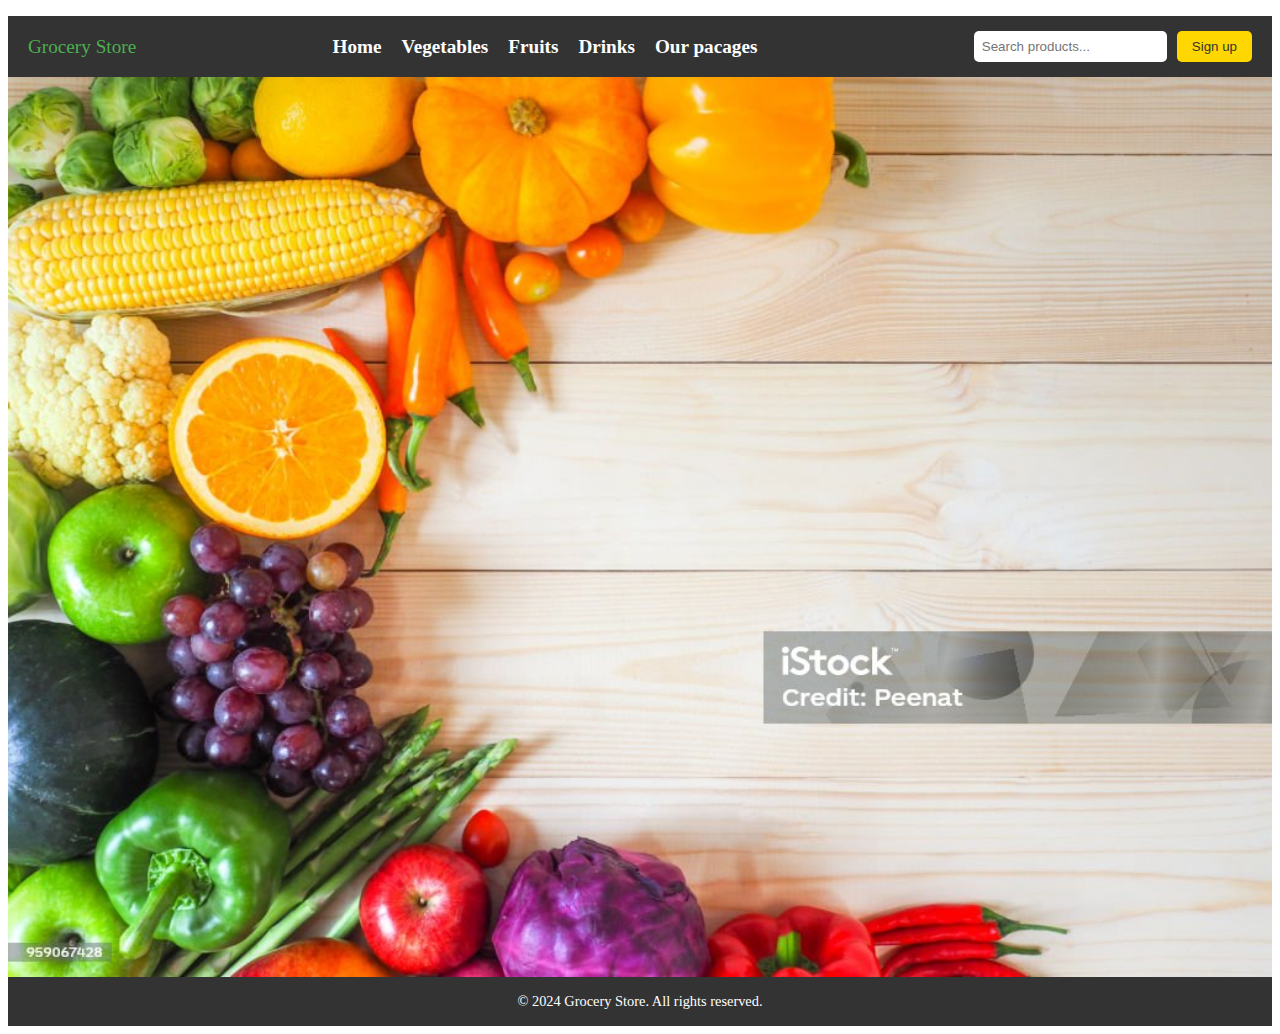
<file: index.html>
<!DOCTYPE html>
<html lang="en">

<head>
	<meta charset="UTF-8">
	<meta name="viewport" content="width=device-width, initial-scale=1.0">
	<link rel="stylesheet" href="index.css">
	<title>Grocery Store</title>
</head>

<body>
	<ul>
		<!-- <li></li> -->
	</ul>

	<header>
		<div class="navbar">
			<div class="logo">
				<span>
					<p>Grocery Store</p>
				</span>
			</div>
			<nav>
				<ul>
					<li>
						<a href="index.html">
							Home
						</a>
					</li>
					<li>
						<a href="vegetable.html">
							Vegetables
						</a>
					</li>
					<li>
						<a href="fruits.html">
							Fruits
						</a>
					</li>
					<li>
						<a href="drinks.html">
							Drinks
						</a>
					</li>
					<li>
						<a href="our packages.html">
                             Our pacages
						</a>
					</li>
				</ul>
			</nav>
			<div class="search">
				<input type="text" placeholder="Search products...">
				<a href="sign up.html"><button>Sign up</button></a>
			</div>
		</div>
	</header>
	<img src="background.jpeg" height="500px" width="100%px" <div class="container">

	<!-- < <section>
		<h2 id="vegetables">
			Vegetables
		</h2>

		<div class="category">
			<div class="product">
				<div class="image-placeholder 
								image-placeholder1">
					<img src="cauliflowers.jpeg" height="200px" width="300px" alt="grocery">
				</div>
				<h3>Cauli flower</h3>
				<p class="price">$1.99/1kg</p>
				<div class="qyt">
					<label for="quantity_vegetable1">
						Quantity:
					</label>
					<input type="number" id="quantity_vegetable1" value="1">
				</div>
				<div class="productbtns">
					<button>
						Add to Cart
					</button>
					<button>
						Buy Now
					</button>
				</div>
			</div>

			<div class="product">
				<div class="image-placeholder 
								image-placeholder2">
					<img src="brinjal.jpeg" alt="grocery">
				</div>
				<h3>Brinjal</h3>
				<p class="price">$5.49/1kg</p>
				<div class="qyt">
					<label for="quantity_vegetable2">
						Quantity:
					</label>
					<input type="number" id="quantity_vegetable2" value="1">
				</div>
				<div class="productbtns">
					<button>Add to Cart</button>
					<button>Buy Now</button>
				</div>
			</div>

			<div class="product">
				<div class="image-placeholder 
								image-placeholder3">
					<img src="ladiesfinger.jpeg" alt="grocery">
				</div>
				<h3>Ladies finger</h3>
				<p class="price">$3.95/1kg</p>
				<div class="qyt">
					<label for="quantity_vegetable3">
						Quantity:
					</label>
					<input type="number" id="quantity_vegetable3" value="1">
				</div>
				<div class="productbtns">
					<button>Add to Cart</button>
					<button>Buy Now</button>
				</div>
			</div>

			<div class="product">
				<div class="image-placeholder 
								image-placeholder4">
					<img src="tomatoes.jpeg" height="200px" width="300px" alt="grocery">
				</div>
				<h3>Tomato</h3>
				<p class="price">$4.79/1kg</p>
				<div class="qyt">
					<label for="quantity_vegetable4">
						Quantity:
					</label>
					<input type="number" id="quantity_vegetable4" value="1">
				</div>
				<div class="productbtns">
					<button>Add to Cart</button>
					<button>Buy Now</button>
				</div>
			</div>
			<div class="product">
				<div class="image-placeholder 
								image-placeholder4">
					<img src="bitterguards.jpeg" height="200px" width="300px" alt="grocery">
				</div>
				<h3>Bitter guard</h3>
				<p class="price">$2.79/1kg</p>
				<div class="qyt">
					<label for="quantity_vegetable4">
						Quantity:
					</label>
					<input type="number" id="quantity_vegetable4" value="1">
				</div>
				<div class="productbtns">
					<button>Add to Cart</button>
					<button>Buy Now</button>
				</div>
			</div>
			<div class="product">
				<div class="image-placeholder 
								image-placeholder4">
					<img src="capcium.jpeg" height="200px" width="300px" alt="grocery">
				</div>
				<h3>Green pepper</h3>
				<p class="price">$1.79/1kg</p>
				<div class="qyt">
					<label for="quantity_vegetable4">
						Quantity:
					</label>
					<input type="number" id="quantity_vegetable4" value="1">
				</div>
				<div class="productbtns">
					<button>Add to Cart</button>
					<button>Buy Now</button>
				</div>
			</div>
			<div class="product">
				<div class="image-placeholder 
								image-placeholder4">
					<img src="radish.jpeg" height="200px" width="300px" alt="grocery">
				</div>
				<h3>Radish</h3>
				<p class="price">$1.79/1kg</p>
				<div class="qyt">
					<label for="quantity_vegetable4">
						Quantity:
					</label>
					<input type="number" id="quantity_vegetable4" value="1">
				</div>
				<div class="productbtns">
					<button>Add to Cart</button>
					<button>Buy Now</button>
				</div>
			</div>
			<div class="product">
				<div class="image-placeholder 
								image-placeholder4">
					<img src="potato.jpeg" height="200px" width="300px" alt="grocery">
				</div>
				<h3>Potato</h3>
				<p class="price">$1.79/1kg</p>
				<div class="qyt">
					<label for="quantity_vegetable4">
						Quantity:
					</label>
					<input type="number" id="quantity_vegetable4" value="1">
				</div>
				<div class="productbtns">
					<button>Add to Cart</button>
					<button>Buy Now</button>
				</div>
			</div>
		</div>
	</section>

	<section>
		<h2 id="fruits">Fruits</h2>
		<div class="category">
			<div class="product">
				<div class="image-placeholder 
					            image-placeholder5">
					<img src="strawberries.jpeg" height="200px" width="300px" alt="grocery">
				</div>
				<h3>Straw berry</h3>
				<p class="price">$2.49/1kg</p>
				<div class="qyt">
					<label for="quantity_fruit1">
						Quantity:
					</label>
					<input type="number" id="quantity_fruit1" value="1">
				</div>
				<div class="productbtns">
					<button>Add to Cart</button>
					<button>Buy Now</button>
				</div>
			</div>

			<div class="product">
				<div class="image-placeholder 
								image-placeholder6">
					<img src="papaya.jpeg" height="200px" width="300px" alt="grocery">
				</div>
				<h3>Banana</h3>
				<p class="price">$0.99/1kg</p>
				<div class="qyt">
					<label for="quantity_fruit2">
						Quantity:
					</label>
					<input type="number" id="quantity_fruit2" value="1">
				</div>
				<div class="productbtns">
					<button>Add to Cart</button>
					<button>Buy Now</button>
				</div>
			</div>

			<div class="product">
				<div class="image-placeholder 
								image-placeholder7">
					<img src="grapes.jpeg" alt="grocery">
				</div>
				<h3>Orange</h3>
				<p class="price">$0.79/1kg</p>
				<div class="qyt">
					<label for="quantity_fruit4">
						Quantity:
					</label>
					<input type="number" id="quantity_fruit4" value="1">
				</div>
				<div class="productbtns">
					<button>Add to Cart</button>
					<button>Buy Now</button>
				</div>
			</div>
			<div class="product">
				<div class="image-placeholder 
								image-placeholder7">
					<img src="mango.jpeg" alt="grocery">
				</div>
				<h3>Mango</h3>
				<p class="price">$0.79/1kg</p>
				<div class="qyt">
					<label for="quantity_fruit4">
						Quantity:
					</label>
					<input type="number" id="quantity_fruit4" value="1">
				</div>
				<div class="productbtns">
					<button>Add to Cart</button>
					<button>Buy Now</button>
				</div>
			</div>
			<div class="product">
				<div class="image-placeholder 
								image-placeholder7">
					<img src="pine apple.jpeg" alt="grocery">
				</div>
				<h3>Pine apple</h3>
				<p class="price">$1.79/1kg</p>
				<div class="qyt">
					<label for="quantity_fruit4">
						Quantity:
					</label>
					<input type="number" id="quantity_fruit4" value="1">
				</div>
				<div class="productbtns">
					<button>Add to Cart</button>
					<button>Buy Now</button>
				</div>
			</div>
			<div class="product">
				<div class="image-placeholder 
								image-placeholder7">
					<img src="prome granate.jpeg" alt="grocery">
				</div>
				<h3>Promegranate</h3>
				<p class="price">$4.79/1kg</p>
				<div class="qyt">
					<label for="quantity_fruit4">
						Quantity:
					</label>
					<input type="number" id="quantity_fruit4" value="1">
				</div>
				<div class="productbtns">
					<button>Add to Cart</button>
					<button>Buy Now</button>
				</div>
			</div>
			<div class="product">
				<div class="image-placeholder 
								image-placeholder7">
					<img src="orange.jpeg" alt="grocery">
				</div>
				<h3>Orange</h3>
				<p class="price">$6.79/1kg</p>
				<div class="qyt">
					<label for="quantity_fruit4">
						Quantity:
					</label>
					<input type="number" id="quantity_fruit4" value="1">
				</div>
				<div class="productbtns">
					<button>Add to Cart</button>
					<button>Buy Now</button>
				</div>
			</div>
			<div class="product">
				<div class="image-placeholder 
								image-placeholder7">
					<img src="watermelon.jpeg" alt="grocery">
				</div>
				<h3>Water melon</h3>
				<p class="price">$2.79/1kg</p>
				<div class="qyt">
					<label for="quantity_fruit4">
						Quantity:
					</label>
					<input type="number" id="quantity_fruit4" value="1">
				</div>
				<div class="productbtns">
					<button>Add to Cart</button>
					<button>Buy Now</button>
				</div>
			</div>
		</div>
	</section>

	<section>
		<h2 id="drinks">Drinks</h2>
		<div class="category">
			<div class="product">
				<div class="image-placeholder
					            image-placeholder5">
					<img src="lemon juice.jpeg" height="200px" width="250px" alt="grocery">
				</div>
				<h3>Lemon juice</h3>
				<p class="price">$0.79/1kg</p>
				<div class="qyt">
					<label for="quantity_fruit4">
						Quantity:
					</label>
					<input type="number" id="quantity_fruit4" value="1">
				</div>
				<div class="productbtns">
					<button>Add to Cart</button>
					<button>Buy Now</button>
				</div>
			</div>
			<div class="product">
				<div class="image-placeholder
					            image-placeholder5">
					<img src="cocacota.jpeg" height="200px" width="250px" alt="grocery">
				</div>
				<h3>Cocacota</h3>
				<p class="price">$0.79/1kg</p>
				<div class="qyt">
					<label for="quantity_fruit4">
						Quantity:
					</label>
					<input type="number" id="quantity_fruit4" value="1">
				</div>
				<div class="productbtns">
					<button>Add to Cart</button>
					<button>Buy Now</button>
				</div>
			</div>
			<div class="product">
				<div class="image-placeholder
					            image-placeholder5">
					<img src="mojito.jpeg" height="200px" width="250px" alt="grocery">
				</div>
				<h3>Kiwi Mojito</h3>
				<p class="price">$0.79/1kg</p>
				<div class="qyt">
					<label for="quantity_fruit4">
						Quantity:
					</label>
					<input type="number" id="quantity_fruit4" value="1">
				</div>
				<div class="productbtns">
					<button>Add to Cart</button>
					<button>Buy Now</button>
				</div>
			</div>
			<div class="product">
				<div class="image-placeholder
					            image-placeholder5">
					<img src="milk.jpeg" height="200px" width="250px" alt="grocery">
				</div>
				<h3>Milk</h3>
				<p class="price">$0.79/1kg</p>
				<div class="qyt">
					<label for="quantity_fruit4">
						Quantity:
					</label>
					<input type="number" id="quantity_fruit4" value="1">
				</div>
				<div class="productbtns">
					<button>Add to Cart</button>
					<button>Buy Now</button>
				</div>
			</div>
			<div class="product">
				<div class="image-placeholder
					            image-placeholder5">
					<img src="white wine.jpeg" height="200px" width="250px" alt="grocery">
				</div>
				<h3>White wine</h3>
				<p class="price">$0.79/1kg</p>
				<div class="qyt">
					<label for="quantity_fruit4">
						Quantity:
					</label>
					<input type="number" id="quantity_fruit4" value="1">
				</div>
				<div class="productbtns">
					<button>Add to Cart</button>
					<button>Buy Now</button>
				</div>
			</div>
			<div class="product">
				<div class="image-placeholder
					            image-placeholder5">
					<img src="orangejuice.jpeg" height="200px" width="250px" alt="grocery">
				</div>
				<h3>Orange juice</h3>
				<p class="price">$0.79/1kg</p>
				<div class="qyt">
					<label for="quantity_fruit4">
						Quantity:
					</label>
					<input type="number" id="quantity_fruit4" value="1">
				</div>
				<div class="productbtns">
					<button>Add to Cart</button>
					<button>Buy Now</button>
				</div>
			</div>
			<div class="product">
				<div class="image-placeholder
					            image-placeholder5">
					<img src="thumsup.jpeg" height="200px" width="250px" alt="grocery">
				</div>
				<h3>Thums Up</h3>
				<p class="price">$3.79/1kg</p>
				<div class="qyt">
					<label for="quantity_fruit4">
						Quantity:
					</label>
					<input type="number" id="quantity_fruit4" value="1">
				</div>
				<div class="productbtns">
					<button>Add to Cart</button>
					<button>Buy Now</button>
				</div>
			</div>
			<div class="product">
				<div class="image-placeholder
					            image-placeholder5">
					<img src="sprite.jprg.jpeg" height="200px" width="250px" alt="grocery">
				</div>
				<h3>Sprite</h3>
				<p class="price">$3.79/1kg</p>
				<div class="qyt">
					<label for="quantity_fruit4">
						Quantity:
					</label>
					<input type="number" id="quantity_fruit4" value="1">
				</div>
				<div class="productbtns">
					<button>Add to Cart</button>
					<button>Buy Now</button>
				</div>
			</div>
		</div>
		</section>
		<section>
			<h2 id="Our packages">
				Our pacages
			</h2>
	
			<div class="category">
				<div class="product">
					<div class="image-placeholder 
									image-placeholder1">
						<img src="veg pacage.jpeg" height="200px" width="300px" alt="grocery">
					</div>
					<h3>small pacages</h3>
					<p class="price">$7.99/1kg</p>
					<div class="qyt">
						<label for="quantity_vegetable1">
							Quantity:
						</label>
						<input type="number" id="quantity_vegetable1" value="1">
					</div>
					<div class="productbtns">
						<button>
							Add to Cart
						</button>
						<button>
							Buy Now
						</button>
					</div>
				</div>
	
				<div class="product">
					<div class="image-placeholder 
									image-placeholder2">
						<img src="veg large.html"  height="200px"width="250px" alt="glocery">
					</div>
					<h3>large pacages</h3>
					<p class="price">$9.89/1kg</p>
					<div class="qyt">
						<label for="quantity_vegetable2">
							Quantity:
						</label>
						<input type="number" id="quantity_vegetable2" value="1">
					</div>
					<div class="productbtns">
						<button>Add to Cart</button>
						<button>Buy Now</button>
					</div>
				</div>
	
				<div class="product">
					<div class="image-placeholder 
									image-placeholder3">
						<img src="fruit pacage.jpeg"  height="200px" width="250px"alt="glocery">
					</div>
					<h3>small pacage</h3>
					<p class="price">$6.95/1kg</p>
					<div class="qyt">
						<label for="quantity_vegetable3">
							Quantity:
						</label>
						<input type="number" id="quantity_vegetable3" value="1">
					</div>
					<div class="productbtns">
						<button>Add to Cart</button>
						<button>Buy Now</button>
					</div>
				</div>
	
				<div class="product">
					<div class="image-placeholder 
									image-placeholder4">
						<img src="fruits large.jpeg" height="200px" width="250px" alt="grocery">
					</div>
					<h3>large pacage</h3>
					<p class="price">$4.79/1kg</p>
					<div class="qyt">
						<label for="quantity_vegetable4">
							Quantity:
						</label>
						<input type="number" id="quantity_vegetable4" value="1">
					</div>
					<div class="productbtns">
						<button>Add to Cart</button>
						<button>Buy Now</button>
					</div>
				</div>
				<!-- <div class="product">
					<div class="image-placeholder 
									image-placeholder4">
						<img src="bitterguards.jpeg" height="200px" width="300px" alt="grocery">
					</div>
					<h3>Bitter guard</h3>
					<p class="price">$2.79/1kg</p>
					<div class="qyt">
						<label for="quantity_vegetable4">
							Quantity:
						</label>
						<input type="number" id="quantity_vegetable4" value="1">
					</div>
					<div class="productbtns">
						<button>Add to Cart</button>
						<button>Buy Now</button>
					</div>
				</div> -->
		
		

		</div>
		</div>
	</section>
	

		</div>
	<!-- </div>
	</div> --> 

	<footer>
		<p>© 2024 Grocery Store.
			All rights reserved.
		</p>
	</footer> 

</body>

</html>
</file>
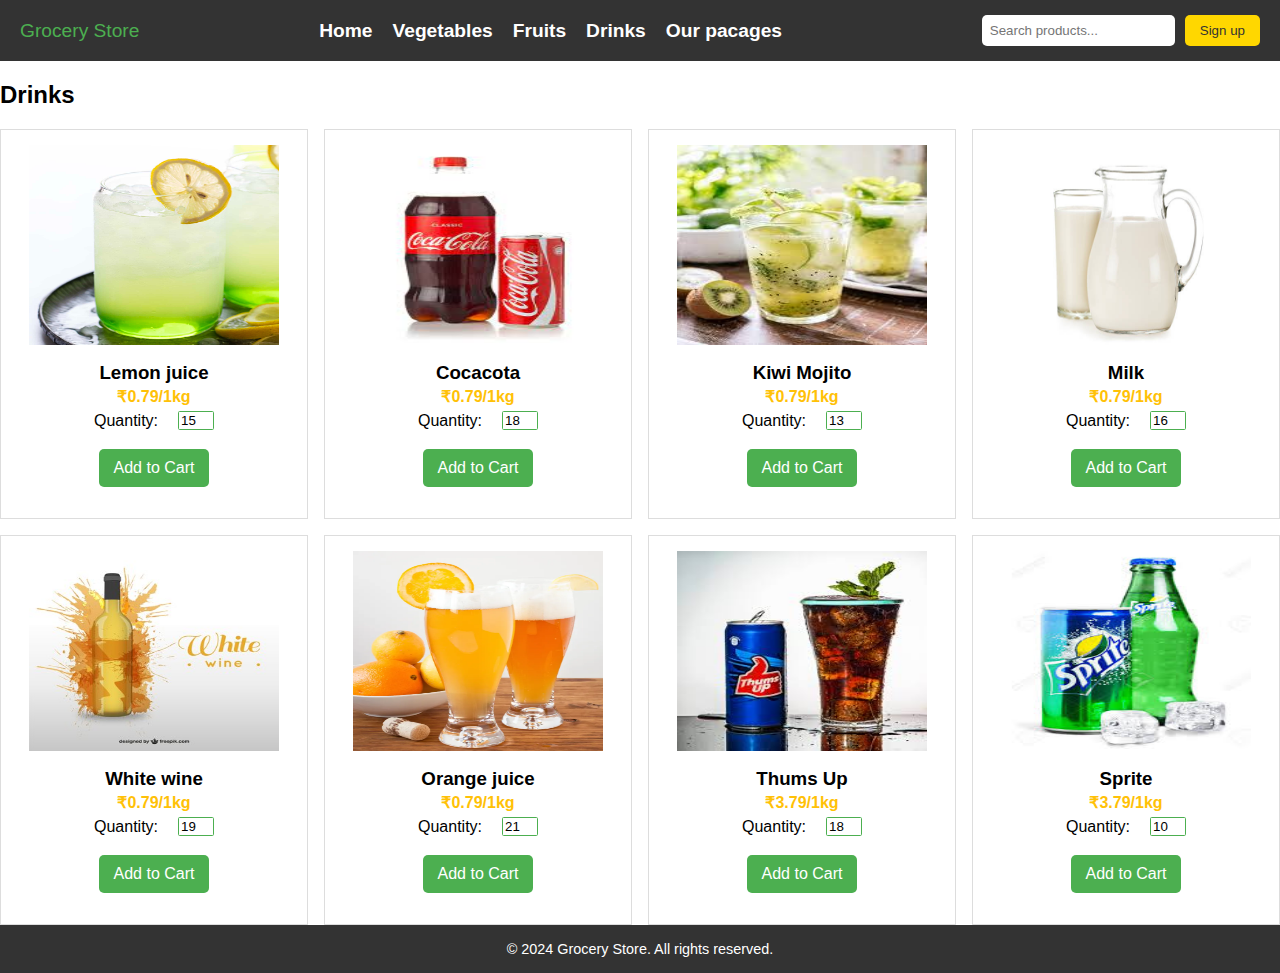
<file: drinks.html>
<!DOCTYPE html>
<html lang="en">
<head>
    <meta charset="UTF-8">
    <meta name="viewport" content="width=device-width, initial-scale=1.0">
    <title>Document</title>
    <link rel="stylesheet" href="drinks.css"
</head>
<header>
	<div class="navbar">
		<div class="logo">
			<span>
				<p>Grocery Store</p>
			</span>
		</div>
		<nav>
			<ul>
				<li>
					<a href="index.html">
						Home
					</a>
				</li>
				<li>
					<a href="vegetable.html">
						Vegetables
					</a>
				</li>
				<li>
					<a href="fruits.html">
						Fruits
					</a>
				</li>
				<li>
					<a href="drinks.html">
						Drinks
					</a>
				</li>
				<li>
					<a href="our packages.html">
						 Our pacages
					</a>
				</li>
			</ul>
		</nav>
		<div class="search">
			<input type="text" placeholder="Search products...">
			<a href="sign up.html"><button>Sign up</button></a>
		</div>
	</div>
</header>
<body>
    <section>
		<h2 id="drinks">Drinks</h2>
		<div class="category">
			<div class="product">
				<div class="image-placeholder
					            image-placeholder5">
					<img src="lemon juice.jpeg" height="200px" width="250px" alt="grocery">
				</div>

				<h3>Lemon juice</h3>
				<p class="price">₹0.79/1kg</p>
				<div class="qyt">
					<label for="quantity_fruit4">
						Quantity:
					</label>
					<input type="number" id="quantity_fruit4" value="15">
				</div>
				<div class="productbtns">
					<button>Add to Cart</button>
					<!-- <button>Buy Now</button> -->
				</div>
			</div>
			<div class="product">
				<div class="image-placeholder
					            image-placeholder5">
					<img src="cocacota.jpeg" height="200px" width="250px" alt="grocery">
				</div>
				<h3>Cocacota</h3>
				<p class="price">₹0.79/1kg</p>
				<div class="qyt">
					<label for="quantity_fruit4">
						Quantity:
					</label>
					<input type="number" id="quantity_fruit4" value="18">
				</div>
				<div class="productbtns">
					<button>Add to Cart</button>
					<!-- <button>Buy Now</button> -->
				</div>
			</div>
			<div class="product">
				<div class="image-placeholder
					            image-placeholder5">
					<img src="mojito.jpeg" height="200px" width="250px" alt="grocery">
				</div>
				<h3>Kiwi Mojito</h3>
				<p class="price">₹0.79/1kg</p>
				<div class="qyt">
					<label for="quantity_fruit4">
						Quantity:
					</label>
					<input type="number" id="quantity_fruit4" value="13">
				</div>
				<div class="productbtns">
					<button>Add to Cart</button>
					<!-- <button>Buy Now</button> -->
				</div>
			</div>
			<div class="product">
				<div class="image-placeholder
					            image-placeholder5">
					<img src="milk.jpeg" height="200px" width="250px" alt="grocery">
				</div>
				<h3>Milk</h3>
				<p class="price">₹0.79/1kg</p>
				<div class="qyt">
					<label for="quantity_fruit4">
						Quantity:
					</label>
					<input type="number" id="quantity_fruit4" value="16">
				</div>
				<div class="productbtns">
					<button>Add to Cart</button>
					<!-- <button>Buy Now</button> -->
				</div>
			</div>
			<div class="product">
				<div class="image-placeholder
					            image-placeholder5">
					<img src="white wine.jpeg" height="200px" width="250px" alt="grocery">
				</div>
				<h3>White wine</h3>
				<p class="price">₹0.79/1kg</p>
				<div class="qyt">
					<label for="quantity_fruit4">
						Quantity:
					</label>
					<input type="number" id="quantity_fruit4" value="19">
				</div>
				<div class="productbtns">
					<button>Add to Cart</button>
					<!-- <button>Buy Now</button> -->
				</div>
			</div>
			<div class="product">
				<div class="image-placeholder
					            image-placeholder5">
					<img src="orangejuice.jpeg" height="200px" width="250px" alt="grocery">
				</div>
				<h3>Orange juice</h3>
				<p class="price">₹0.79/1kg</p>
				<div class="qyt">
					<label for="quantity_fruit4">
						Quantity:
					</label>
					<input type="number" id="quantity_fruit4" value="21">
				</div>
				<div class="productbtns">
					<button>Add to Cart</button>
					<!-- <button>Buy Now</button> -->
				</div>
			</div>
			<div class="product">
				<div class="image-placeholder
					            image-placeholder5">
					<img src="thumsup.jpeg" height="200px" width="250px" alt="grocery">
				</div>
				<h3>Thums Up</h3>
				<p class="price">₹3.79/1kg</p>
				<div class="qyt">
					<label for="quantity_fruit4">
						Quantity:
					</label>
					<input type="number" id="quantity_fruit4" value="18">
				</div>
				<div class="productbtns">
					<button>Add to Cart</button>
					<!-- <button>Buy Now</button> -->
				</div>
			</div>
			<div class="product">
				<div class="image-placeholder
					            image-placeholder5">
					<img src="sprite.jprg.jpeg" height="200px" width="250px" alt="grocery">
				</div>
				<h3>Sprite</h3>
				<p class="price">₹3.79/1kg</p>
				<div class="qyt">
					<label for="quantity_fruit4">
						Quantity:
					</label>
					<input type="number" id="quantity_fruit4" value="10">
				</div>
				<div class="productbtns">
					<button>Add to Cart</button>
					<!-- <button>Buy Now</button> -->
				</div>
			</div>
		</div>

		</div>
		</div>
	</section>
	<footer>
		<p>© 2024 Grocery Store.
			All rights reserved.
		</p>
	</footer> 

    
</body>
</html>
</file>
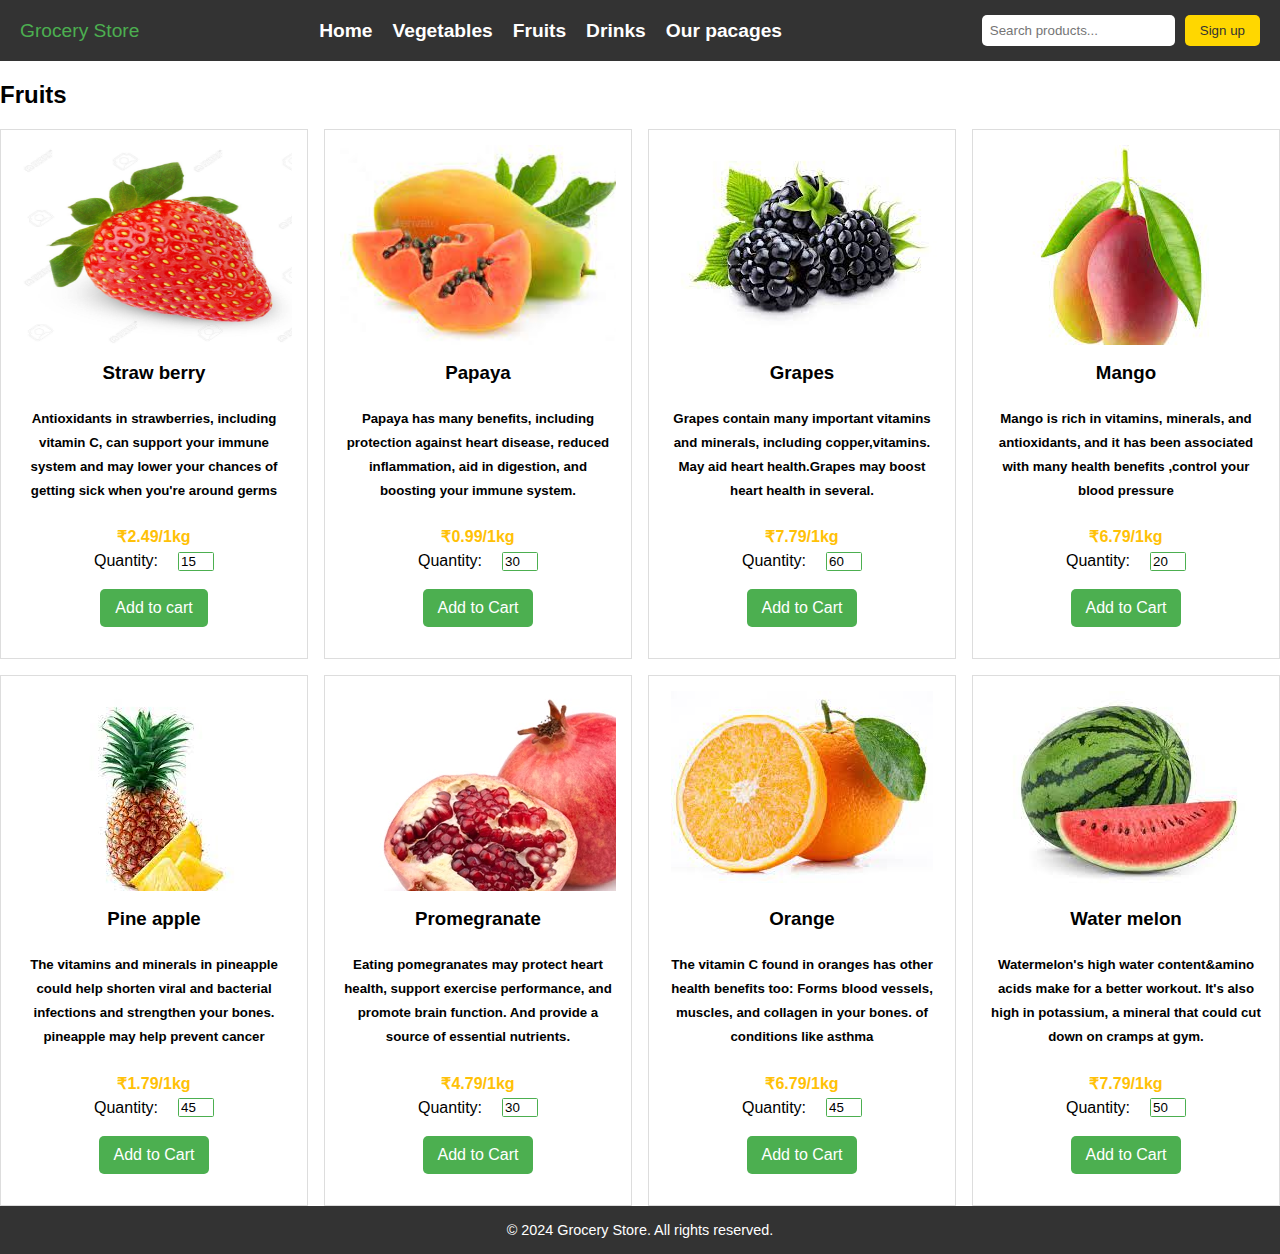
<file: fruits.html>
<!DOCTYPE html>
<html lang="en">

<head>
	<meta charset="UTF-8">
	<meta name="viewport" content="width=device-width, initial-scale=1.0">
	<title>Document</title>
	<link rel="stylesheet" href="fruits.css">

</head>
<header>
	<div class="navbar">
		<div class="logo">
			<span>
				<p>Grocery Store</p>
			</span>
		</div>
		<nav>
			<ul>
				<li>
					<a href="index.html">
						Home
					</a>
				</li>
				<li>
					<a href="vegetable.html">
						Vegetables
					</a>
				</li>
				<li>
					<a href="fruits.html">
						Fruits
					</a>
				</li>
				<li>
					<a href="drinks.html">
						Drinks
					</a>
				</li>
				<li>
					<a href="our packages.html">
						Our pacages
					</a>
				</li>
			</ul>
		</nav>
		<div class="search">
			<input type="text" placeholder="Search products...">
			<a href="sign up.html"><button>Sign up</button></a>


		</div>
	</div>
</header>

<body>
	
	<section>
		<h2 id="fruits">Fruits</h2>
		<div class="category">
			<div class="product" data-id="1">
				<div class="image-placeholder image-placeholder5">
					<img src="strawberries.jpeg" height="200px" width="300px" alt="grocery">
				</div>
				<h3>Straw berry</h3>
				<h5>Antioxidants in strawberries, including vitamin C, can support your immune system 
					and may lower your chances of getting sick when you're around germs</h5>
				<p class="price">₹2.49/1kg</p>
				<div class="qyt">
					<label for="quantity_fruit1">
						Quantity:
					</label>
					<input type="number" id="quantity_fruit1" value="15">
				</div>
				<div class="productbtns">
					<button class="add to cart" data-id="1">Add to cart</button>
				
					<!-- <button on click="alert('price=200');">Add to Cart</button> -->
					
				</div>
			</div>

			<div class="product">
				<div class="image-placeholder 
								image-placeholder6">
					<img src="papaya.jpeg" height="200px" width="300px" alt="grocery">
				</div>
				<h3>Papaya</h3>
				<H5> Papaya has many benefits, including protection against heart disease,
					 reduced inflammation, aid in digestion, and boosting your immune system. </H5>
				<p class="price">₹0.99/1kg</p>
				<div class="qyt">
					<label for="quantity_fruit2">
						Quantity:
					</label>
					<input type="number" id="quantity_fruit2" value="30">
				</div>
				<div class="productbtns">
					<button>Add to Cart</button>
					<!-- <button>Buy Now</button> -->
				</div>
			</div>

			<div class="product">
				<div class="image-placeholder 
								image-placeholder7">
					<img src="grapes.jpeg" alt="grocery">
				</div>
				<h3>Grapes</h3>
				<h5>Grapes contain many important vitamins and minerals, including copper,vitamins.
					  May aid heart health.Grapes may boost heart health in several.</h5>
				<p class="price">₹7.79/1kg</p>
				<div class="qyt">
					<label for="quantity_fruit4">
						Quantity:
					</label>
					<input type="number" id="quantity_fruit4" value="60">
				</div>
				<div class="productbtns">
					<button>Add to Cart</button>
					<!-- <button>Buy Now</button> -->
				</div>
			</div>
			<div class="product">
				<div class="image-placeholder 
								image-placeholder7">
					<img src="mango.jpeg" alt="grocery">
				</div>
				<h3>Mango</h3>
				<h5>Mango is rich in vitamins, minerals, and antioxidants,
					 and it has been associated with many health benefits ,control your blood pressure</h5>
				<p class="price">₹6.79/1kg</p>
				<div class="qyt">
					<label for="quantity_fruit4">
						Quantity:
					</label>
					<input type="number" id="quantity_fruit4" value="20">
				</div>
				<div class="productbtns">
					<button>Add to Cart</button>
					<!-- <button>Buy Now</button> -->
				</div>
			</div>
			<div class="product">
				<div class="image-placeholder 
								image-placeholder7">
					<img src="pine apple.jpeg" alt="grocery">
				</div>
				<h3>Pine apple</h3>
				<h5>The vitamins and minerals in pineapple could help shorten viral and bacterial infections and strengthen your bones. 
					 pineapple may help prevent cancer</h5>
				<p class="price">₹1.79/1kg</p>
				<div class="qyt">
					<label for="quantity_fruit4">
						Quantity:
					</label>
					<input type="number" id="quantity_fruit4" value="45">
				</div>
				<div class="productbtns">
					<button>Add to Cart</button>
					<!-- <button>Buy Now</button> -->
				</div>
			</div>
			<div class="product">
				<div class="image-placeholder 
								image-placeholder7">
					<img src="prome granate.jpeg" alt="grocery">
				</div>
				<h3>Promegranate</h3>
				<h5>Eating pomegranates may protect heart health, support exercise performance, and promote brain function. 
				   And provide a source of essential nutrients. </h5>
				<p class="price">₹4.79/1kg</p>
				<div class="qyt">
					<label for="quantity_fruit4">
						Quantity:
					</label>
					<input type="number" id="quantity_fruit4" value="30">
				</div>
				<div class="productbtns">
					<button>Add to Cart</button>
					<!-- <button>Buy Now</button> -->
				</div>
			</div>
			<div class="product">
				<div class="image-placeholder 
								image-placeholder7">
					<img src="orange.jpeg" alt="grocery">
				</div>
				<h3>Orange</h3>
				<h5>The vitamin C found in oranges has other health benefits too: Forms blood vessels, muscles, and collagen in your bones.
					 of conditions like asthma</h5>
				<p class="price">₹6.79/1kg</p>
				<div class="qyt">
					<label for="quantity_fruit4">
						Quantity:
					</label>
					<input type="number" id="quantity_fruit4" value="45">
				</div>
				<div class="productbtns">
					<button>Add to Cart</button>
					<!-- <button>Buy Now</button> -->
				</div>
			</div>
			<div class="product">
				<div class="image-placeholder 
								image-placeholder7">
					<img src="watermelon.jpeg" alt="grocery">
				</div>
				<h3>Water melon</h3>
				<h5>Watermelon's high water content&amino acids make for a better workout.
					 It's also high in potassium, a mineral that could cut down on cramps at gym.</h5>
				<p class="price">₹7.79/1kg</p>
				<div class="qyt">
					<label for="quantity_fruit4">
						Quantity:
					</label>
					<input type="number" id="quantity_fruit4" value="50">
				</div>
				<div class="productbtns">
					<button>Add to Cart</button>
					<!-- <button>Buy Now</button> -->
				</div>
			</div>
		</div>
	</section>
	<script>
	<div class="category">
		<button onclick="alert('price=300');">Add to cart</button>
	</div>
	</script>

	<footer>
		<p>© 2024 Grocery Store.
			All rights reserved.
		</p>
	</footer> 


</body>

</html>
</file>
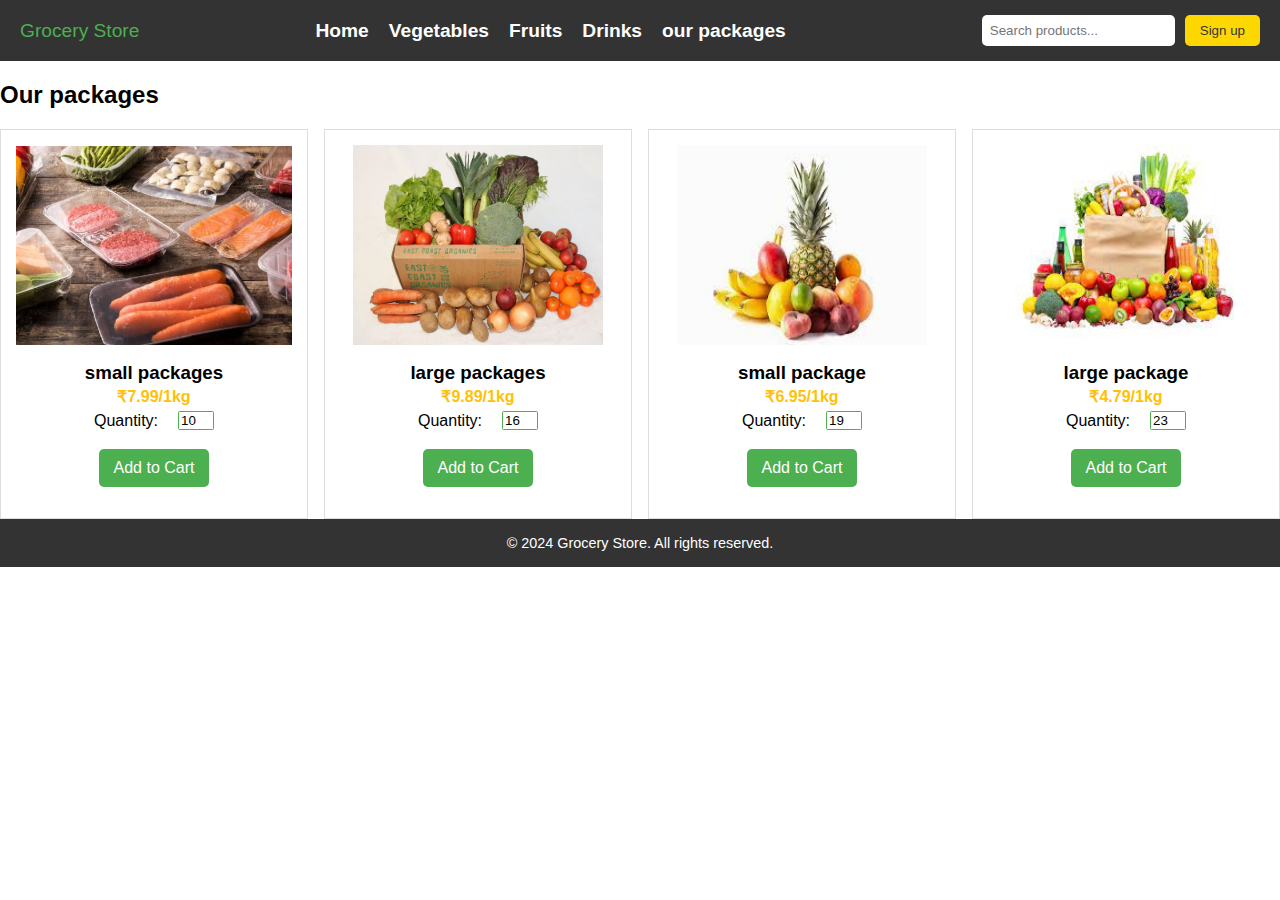
<file: our packages.html>
<!DOCTYPE html>
<html lang="en">
<head>
    <meta charset="UTF-8">
    <meta name="viewport" content="width=device-width, initial-scale=1.0">
    <title>Document</title>
    <link rel="stylesheet" href="our packages.css">
</head>
<header>
	<div class="navbar">
		<div class="logo">
			<span>
				<p>Grocery Store</p>
			</span>
		</div>
		<nav>
			<ul>
				<li>
					<a href="index.html">
						Home
					</a>
				</li>
				<li>
					<a href="vegetable.html">
						Vegetables
					</a>
				</li>
				<li>
					<a href="fruits.html">
						Fruits
					</a>
				</li>
				<li>
					<a href="drinks.html">
						Drinks
					</a>
				</li>
				<li>
					<a href="our packages.html">
						 our packages
					</a>
				</li>
			</ul>
		</nav>
		<div class="search">
			<input type="text" placeholder="Search products...">
			<a href="sign up.html"><button>Sign up</button></a>
		</div>
	</div>
</header>
<body>
    <section>
        <h2 id="Our packages">
            Our packages
        </h2>

        <div class="category">
            <div class="product">
                <div class="image-placeholder 
                                image-placeholder5">
                    <img src="veg pacage.jpeg" height="200px" width="300px" alt="grocery">
                </div>
                <h3>small packages</h3>
                <p class="price">₹7.99/1kg</p>
                <div class="qyt">
                    <label for="quantity_vegetable1">
                        Quantity:
                    </label>
                    <input type="number" id="quantity_vegetable1" value="10">
                </div>
                <div class="productbtns">
                    <button>
                        Add to Cart
                    </button>
                    <!-- <button>
                        Buy Now
                    </button> -->
                </div>
            </div>

            <div class="product">
                <div class="image-placeholder 
                                image-placeholder2">
                    <img src="veg large.html"  height="200px"width="250px" alt="glocery">
                </div>
                <h3>large packages</h3>
                <p class="price">₹9.89/1kg</p>
                <div class="qyt">
                    <label for="quantity_vegetable2">
                        Quantity:
                    </label>
                    <input type="number" id="quantity_vegetable2" value="16">
                </div>
                <div class="productbtns">
                    <button>Add to Cart</button>
                    <!-- <button>Buy Now</button> -->
                </div>
            </div>

            <div class="product">
                <div class="image-placeholder 
                                image-placeholder3">
                    <img src="fruit pacage.jpeg"  height="200px" width="250px"alt="glocery">
                </div>
                <h3>small package</h3>
                <p class="price">₹6.95/1kg</p>
                <div class="qyt">
                    <label for="quantity_vegetable3">
                        Quantity:
                    </label>
                    <input type="number" id="quantity_vegetable3" value="19">
                </div>
                <div class="productbtns">
                    <button>Add to Cart</button>
                    <!-- <button>Buy Now</button> -->
                </div>
            </div>

            <div class="product">
                <div class="image-placeholder 
                                image-placeholder4">
                    <img src="fruits large.jpeg" height="200px" width="250px" alt="grocery">
                </div>
                <h3>large package</h3>
                <p class="price">₹4.79/1kg</p>
                <div class="qyt">
                    <label for="quantity_vegetable4">
                        Quantity:
                    </label>
                    <input type="number" id="quantity_vegetable4" value="23">
                </div>
                <div class="productbtns">
                    <button>Add to Cart</button>
                    <!-- <button>Buy Now</button> -->
                </div>
            </div>
        </div>
    </section>
    <footer>
		<p>© 2024 Grocery Store.
			All rights reserved.
		</p>
	</footer> 

</body>
</html>
</file>
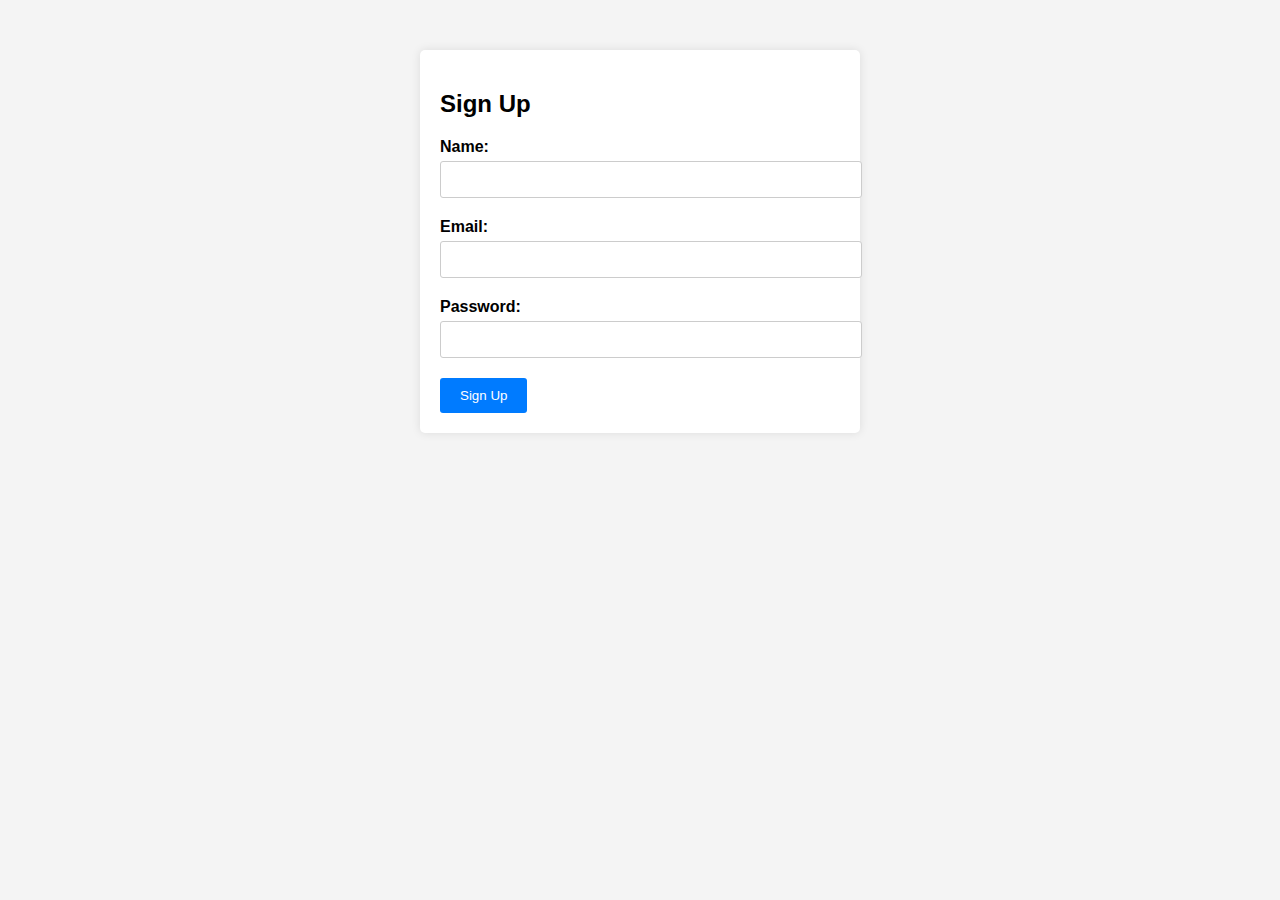
<file: sign up.html>
<!DOCTYPE html>
<html lang="en">
<head>
    <meta charset="UTF-8">
    <meta name="viewport" content="width=device-width, initial-scale=1.0">
    <title>Document</title>
    <link rel="stylesheet" href="sign up.css">
    <style>
        /* Basic styling for demonstration purposes */
        /* body {
            font-family: Arial, sans-serif;
            margin: 0;
            padding: 0;
            background-color: #f4f4f4;
        }
        .container {
            max-width: 400px;
            margin: 50px auto;
            background-color: #fff;
            padding: 20px;
            border-radius: 5px;
            box-shadow: 0 0 10px rgba(0,0,0,0.1);
        }
        .form-group {
            margin-bottom: 20px;
        }
        label {
            display: block;
            font-weight: bold;
            margin-bottom: 5px;
        }
        input[type="text"], input[type="email"], input[type="password"] {
            width: 100%;
            padding: 10px;
            border: 1px solid #ccc;
            border-radius: 3px;
        }
        input[type="submit"] {
            background-color: #007bff;
            color: #fff;
            border: none;
            padding: 10px 20px;
            border-radius: 3px;
            cursor: pointer;
        }
        input[type="submit"]:hover {
            background-color: #0056b3;
        } */
    </style>
</head>
<body>

<div class="container">
    <h2>Sign Up</h2>
    <form id="signup-form" action="#" method="post">
        <div class="form-group">
            <label for="name">Name:</label>
            <input type="text" id="name" name="name" required>
        </div>
        <div class="form-group">
            <label for="email">Email:</label>
            <input type="email" id="email" name="email" required>
        </div>
        <div class="form-group">
            <label for="password">Password:</label>
            <input type="password" id="password" name="password" required>
        </div>
        <input type="submit" value="Sign Up">
    </form>
</div>

</body>
</html>
</file>
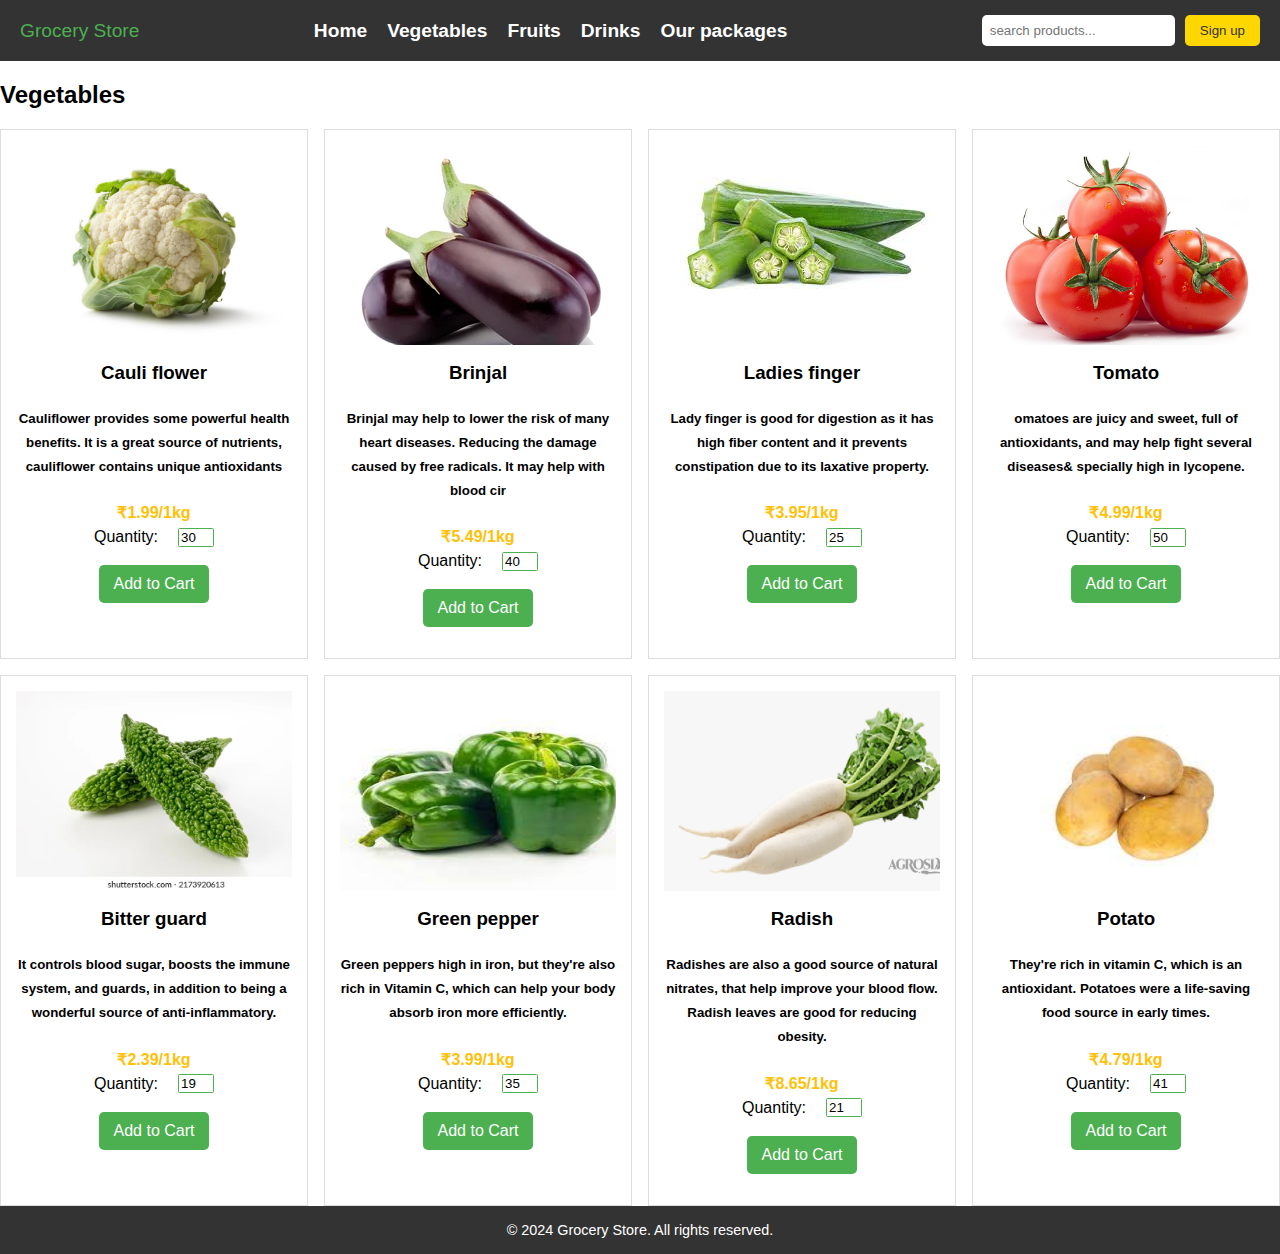
<file: vegetable.html>
<!DOCTYPE html>
<html lang="en">
<head>
    <meta charset="UTF-8">
    <meta name="viewport" content="width=device-width, initial-scale=1.0">
    <title>Document</title>
    <link rel="stylesheet" href="vegetable.css">
</head>
    <header>
        <div class="navbar">
            <div class="logo">
                <span>
                    <p>Grocery Store</p>
                </span>
            </div>
            <nav>
                <ul>
                    <li>
                        <a href="index.html">
                            Home
                        </a>
                    </li>
                    <li>
                        <a href="vegetables.html">
                            Vegetables
                        </a>
                    </li>
                    <li>
                         <a href="fruits.html">
                            Fruits
                        </a>
                    </li>
                    <li>
                        <a href="drinks.html">
                            Drinks
                        </a>
                    </li>
                    <li>
                        <a href="our packages.html"> 
                            Our packages
    
                         </a>
                    </li>
                </ul>
            </nav> 
            <div class="search">
                <input type="text" placeholder="search products...">
                <a href="sign up.html"><button>Sign up</button></a>
            </div>
        </div>

    </header>

<body>
   
            <section>
                <h2 id="vegetables">
                    Vegetables
                </h2>
        
                <div class="category">
                    <div class="product">
                        <div class="image-placeholder 
                                        image-placeholder1">
                            <img src="cauliflowers.jpeg" height="200px" width="300px" alt="grocery">
                        </div>
                        <h3>Cauli flower</h3>
                        <h5>Cauliflower provides some powerful health benefits. It is a great source of nutrients,
                              cauliflower contains unique antioxidants</h5>
                        <p class="price">₹1.99/1kg</p>
                        <div class="qyt">
                            <label for="quantity_vegetable1">
                                Quantity:
                            </label>
                            <input type="number" id="quantity_vegetable1" value="30">
                        </div>
                        <div class="productbtns">
                            <button>Add to Cart</button>
                           
                        
                                
                
                        </div>
                    </div>
                    <div class="product">
                        <div class="image-placeholder 
                                        image-placeholder2">
                            <img src="brinjal.jpeg" alt="grocery">
                        </div>
                        <h3>Brinjal</h3>
                        <h5>Brinjal may help to lower the risk of many heart diseases.
                             Reducing the damage caused by free radicals. It may help with blood cir</h5>
                        <p class="price">₹5.49/1kg</p>
                        <div class="qyt">
                            <label for="quantity_vegetable2">
                                Quantity:
                            </label>
                            <input type="number" id="quantity_vegetable2" value="40">
                        </div>
                        <div class="productbtns">
                            <button>Add to Cart</button>
                            
                        </div>
                    </div>
                    <div class="product">
                        <div class="image-placeholder 
                                        image-placeholder3">
                            <img src="ladiesfinger.jpeg" alt="grocery">
                        </div>
                        <h3>Ladies finger</h3>
                        <h5>Lady finger is good for digestion as it has high fiber content and 
                            it prevents constipation due to its laxative property. 
                            </h5>
                        <p class="price">₹3.95/1kg</p>
                        <div class="qyt">
                            <label for="quantity_vegetable3">
                                Quantity:
                            </label>
                            <input type="number" id="quantity_vegetable3" value="25">
                        </div>
                        <div class="productbtns">
                            <button>Add to Cart</button>
                            <!-- <button>Buy Now</button> -->
                        </div>
                    </div><div class="product">
                        <div class="image-placeholder 
                                        image-placeholder4">
                            <img src="tomatoes.jpeg" height="200px" width="300px" alt="grocery">
                        </div>
                        <h3>Tomato</h3>
                        <h5>omatoes are juicy and sweet, full of antioxidants, and may help fight several diseases&
                             specially high in lycopene.</h5>
                        <p class="price">₹4.99/1kg</p>
                        <div class="qyt">
                            <label for="quantity_vegetable4">
                                Quantity:
                            </label>
                            <input type="number" id="quantity_vegetable4" value="50">
                        </div>
                        <div class="productbtns">
                            <button>Add to Cart</button>
                            <!-- <button>Buy Now</button> -->
                        </div>
                    </div>
                    <div class="product">
                        <div class="image-placeholder 
                                        image-placeholder4">
                            <img src="bitterguards.jpeg" height="200px" width="300px" alt="grocery">
                        </div>
                        <h3>Bitter guard</h3>
                        <h5>It controls blood sugar, boosts the immune system, and guards, 
                            in addition to being a wonderful source of anti-inflammatory. </h5>
                        <p class="price">₹2.39/1kg</p>
                        <div class="qyt">
                            <label for="quantity_vegetable4">
                                Quantity:
                            </label>
                            <input type="number" id="quantity_vegetable4" value="19">
                        </div>
                        <div class="productbtns">
                            <button>Add to Cart</button>
                            <!-- <button>Buy Now</button> -->
                        </div>
                    </div>
                    <div class="product">
                        <div class="image-placeholder 
                                        image-placeholder4">
                            <img src="capcium.jpeg" height="200px" width="300px" alt="grocery">
                        </div>
                        <h3>Green pepper</h3>
                        <h5>Green peppers high in iron, but they're also rich in Vitamin C, 
                            which can help your body absorb iron more efficiently. </h5>
                        <p class="price">₹3.99/1kg</p>
                        <div class="qyt">
                            <label for="quantity_vegetable4">
                                Quantity:
                            </label>
                            <input type="number" id="quantity_vegetable4" value="35">
                        </div>
                        <div class="productbtns">
                            <button>Add to Cart</button>
                            <!-- <button>Buy Now</button> -->
                        </div>
                    </div>
                    <div class="product">
                        <div class="image-placeholder 
                                        image-placeholder4">
                            <img src="radish.jpeg" height="200px" width="300px" alt="grocery">
                        </div>
                        <h3>Radish</h3>
                        <h5>Radishes are also a good source of natural nitrates, that help improve your blood flow.
                             Radish leaves are good for reducing obesity. </h5>
                        <p class="price">₹8.65/1kg</p>
                        <div class="qyt">
                            <label for="quantity_vegetable4">
                                Quantity:
                            </label>
                            <input type="number" id="quantity_vegetable4" value="21">
                        </div>
                        <div class="productbtns">
                            <button>Add to Cart</button>
                            <!-- <button>Buy Now</button> -->
                        </div>
                    </div>
                    <div class="product">
                        <div class="image-placeholder 
                                        image-placeholder4">
                            <img src="potato.jpeg" height="200px" width="300px" alt="grocery">
                        </div>
                        <h3>Potato</h3>
                        <h5>They're rich in vitamin C, which is an antioxidant. 
                            Potatoes were a life-saving food source in early times.</h5>
                        <p class="price">₹4.79/1kg</p>
                        <div class="qyt">
                            <label for="quantity_vegetable4">
                                Quantity:
                            </label>
                            <input type="number" id="quantity_vegetable4" value="41">
                        </div>
                        <div class="productbtns">
                            <button>Add to Cart</button>
                            <!-- <button>Buy Now</button> -->
                        </div>
                    </div>
                </div>
            </section>
            <footer>
                <p>© 2024 Grocery Store.
                    All rights reserved.
                </p>
            </footer> 
        
        
        
        

</body>
</html>
</file>
<file: index.css>
styles.css 
 body { 
	margin: 0; 
	font-family: 'Arial', sans-serif; 
} 

header { 
	background-color: #333; 
	color: #fff; 
	padding: 15px 20px; 
} 

.navbar { 
	display: flex; 
	justify-content: space-between; 
	align-items: center; 
} 

.logo { 
	display: flex; 
	flex-direction: column; 
} 

.logo p { 
	margin: 0; 
	font-size: 1.2em; 
	color: #4caf50; 
} 

nav ul { 
	list-style: none; 
	display: flex; 
	margin: 0; 
	padding: 0; 
} 

nav li { 
	margin-right: 20px; 
} 

nav a { 
	text-decoration: none; 
	color: #fff; 
	font-weight: bold; 
	font-size: 1.2em; 
	transition: color 0.3s ease-in-out; 
} 

nav a:hover { 
	color: #ffd700; 
} 

.search { 
	display: flex; 
	align-items: center; 
} 

.search input { 
	padding: 8px; 
	margin-right: 10px; 
	border: none; 
	border-radius: 5px; 
} 

.search button { 
	background-color: #ffd700; 
	color: #333; 
	border: none; 
	padding: 8px 15px; 
	border-radius: 5px; 
	cursor: pointer; 
	transition: background-color 0.3s ease-in-out; 
} 

.search button:hover { 
	background-color: #ffc107; 
} 

@media screen and (max-width: 200px) { 
	.navbar { 
		flex-direction: column; 
		align-items: flex-start; 
	} 

	nav { 
		margin-top: 30px; 
	} 

	nav ul { 
		flex-direction: column; 
	} 

	nav li { 
		margin-right: 5; 
		margin-bottom: 20px; 
	} 

	.search { 
		margin-top: 10px; 
	} 
} 

.container { 
	display: grid; 
	gap: 1rem; 
	min-height: 100vh; 
} 

.category { 
	display: grid; 
	grid-template-columns: repeat(auto-fill, minmax(300px, 1fr)); 
	gap: 1rem; 
} 

.product { 
	position: relative; 
	max-height: auto; 
	border: 1px solid #ddd; 
	padding: 15px; 
	text-align: center; 
	display: flex; 
	flex-direction: column; 
	line-height: 1.5rem; 
	transition: box-shadow 0.3s ease-in-out; 
} 

.product:hover { 
	box-shadow: 0 4px 8px rgba(0, 0, 0, 0.1); 
	cursor: pointer; 
} 

 .img{ 
	max-width: 100%; 
	height: 200px; 
	object-fit: fill; 
	overflow: hidden; 
	transition: transform 0.3s ease-in-out; 
	margin-bottom: 1rem; 
} 

.product:hover img { 
	transform: scale(1.05); 
} 

.productbtns button { 
	margin-top: 1rem; 
	cursor: pointer; 
	background-color: #4caf50; 
	color: white; 
	border: none; 
	padding: 10px 15px; 
	text-align: center; 
	text-decoration: none; 
	display: inline-block; 
	font-size: 16px; 
	border-radius: 5px; 
	transition: background-color 0.3s ease-in-out; 
	margin-bottom: 1rem; 
	cursor: pointer; 
} 

.productbtns button:hover { 
	background-color: #ffc107; 
} 

.qyt { 
	display: flex; 
	align-items: center; 
	justify-content: center; 
} 

.qyt input { 
	width: 30px; 
	border-radius: 0.1rem; 
	border: 0.1rem solid #4caf50; 
	transition: border-color 0.3s ease-in-out; 
} 

.price { 
	color: #ffc107; 
	font-weight: 600; 
	margin: 0 0; 
} 

.qyt input, 
.qyt label { 
	margin: 0px 10px; 
} 

.product h3 { 
	margin: 0 0; 
} 

.image-placeholder { 
	width: 100%; 
	height: 200px; 
	margin-bottom: 1rem; 
	overflow: hidden; 
	position: relative; 
	cursor: pointer; 
	transition: transform 0.3s ease-in-out; 
} 

.image-placeholder:hover { 
	transform: scale(1.05); 
} 

footer { 
	background-color: #333; 
	color: #fff; 
	text-align: center; 
	padding: 10px; 
	position: relative; 
	bottom: 0; 
	width: auto; 
	padding: 1rem 0rem; 
} 

footer p { 
	margin: 0; 
	font-size: 0.9em; 
} 

@media screen and (max-width: 100px) {
	.product{
		position: relative; 
	/* max-height: auto  */
	border: 1px solid #ddd; 
	padding: 15px; 
	text-align:left; 
	display: flex; 
	flex-direction: column; 
	line-height: 1rem; 
	transition: box-shadow 0.3s ease-in-out;
	}
	
	.img{ 
		max-width: 100%; 
		height: 200px; 
		object-fit: fill; 
		overflow: hidden; 
		transition: transform 0.3s ease-in-out; 
		margin-bottom: 1rem; 
	} 
 }
</file>
<file: drinks.css>
body { 
	margin: 0; 
	font-family: 'Arial', sans-serif; 
} 

header { 
	background-color: #333; 
	color: #fff; 
	padding: 15px 20px; 
} 

.navbar { 
	display: flex; 
	justify-content: space-between; 
	align-items: center; 
} 

.logo { 
	display: flex; 
	flex-direction: column; 
} 

.logo p { 
	margin: 0; 
	font-size: 1.2em; 
	color: #4caf50; 
} 

nav ul { 
	list-style: none; 
	display: flex; 
	margin: 0; 
	padding: 0; 
} 

nav li { 
	margin-right: 20px; 
} 

nav a { 
	text-decoration: none; 
	color: #fff; 
	font-weight: bold; 
	font-size: 1.2em; 
	transition: color 0.3s ease-in-out; 
} 

nav a:hover { 
	color: #ffd700; 
} 

.search { 
	display: flex; 
	align-items: center; 
} 

.search input { 
	padding: 8px; 
	margin-right: 10px; 
	border: none; 
	border-radius: 5px; 
} 

.search button { 
	background-color: #ffd700; 
	color: #333; 
	border: none; 
	padding: 8px 15px; 
	border-radius: 5px; 
	cursor: pointer; 
	transition: background-color 0.3s ease-in-out; 
} 

.search button:hover { 
	background-color: #ffc107; 
} 

@media screen and (max-width: 200px) { 
	.navbar { 
		flex-direction: column; 
		align-items: flex-start; 
	} 

	nav { 
		margin-top: 30px; 
	} 

	nav ul { 
		flex-direction: column; 
	} 

	nav li { 
		margin-right: 5; 
		margin-bottom: 20px; 
	} 

	.search { 
		margin-top: 10px; 
	} 
} 

.container { 

	display: grid; 
	gap: 1rem; 
	min-height: 100vh; 
} 

.category { 
	display: grid; 
	grid-template-columns: repeat(auto-fill, minmax(300px, 1fr)); 
	gap: 1rem; 
} 

.product { 
	position: relative; 
	max-height: auto; 
	border: 1px solid #ddd; 
	padding: 15px; 
	text-align: center; 
	display: flex; 
	flex-direction: column; 
	line-height: 1.5rem; 
	transition: box-shadow 0.3s ease-in-out; 
} 

.product:hover { 
	box-shadow: 0 4px 8px rgba(0, 0, 0, 0.1); 
	cursor: pointer; 
} 

 .img{ 
	max-width: 100%; 
	height: 200px; 
	object-fit: fill; 
	overflow: hidden; 
	transition: transform 0.3s ease-in-out; 
	margin-bottom: 1rem; 
} 

.product:hover img { 
	transform: scale(1.05); 
} 

.productbtns button { 
	margin-top: 1rem; 
	cursor: pointer; 
	background-color: #4caf50; 
	color: white; 
	border: none; 
	padding: 10px 15px; 
	text-align: center; 
	text-decoration: none; 
	display: inline-block; 
	font-size: 16px; 
	border-radius: 5px; 
	transition: background-color 0.3s ease-in-out; 
	margin-bottom: 1rem; 
	cursor: pointer; 
} 

.productbtns button:hover { 
	background-color: #ffc107; 
} 

.qyt { 
	display: flex; 
	align-items: center; 
	justify-content: center; 
} 

.qyt input { 
	width: 30px; 
	border-radius: 0.1rem; 
	border: 0.1rem solid #4caf50; 
	transition: border-color 0.3s ease-in-out; 
} 

.price { 
	color: #ffc107; 
	font-weight: 600; 
	margin: 0 0; 
} 

.qyt input, 
.qyt label { 
	margin: 0px 10px; 
} 

.product h3 { 
	margin: 0 0; 
} 

.image-placeholder { 
	width: 100%; 
	height: 200px; 
	margin-bottom: 1rem; 
	overflow: hidden; 
	position: relative; 
	cursor: pointer; 
	transition: transform 0.3s ease-in-out; 
} 
.image-placeholder:hover { 
	transform: scale(1.05); 
} 
footer { 
	background-color: #333; 
	color: #fff; 
	text-align: center; 
	padding: 10px; 
	position: relative; 
	bottom: 0; 
	width: auto; 
	padding: 1rem 0rem; 
} 

footer p { 
	margin: 0; 
	font-size: 0.9em; 
}
</file>
<file: fruits.css>
body{ 
	margin: 0; 
	font-family: 'Arial', sans-serif; 
} 

header { 
	background-color: #333; 
	color: #fff; 
	padding: 15px 20px; 
} 

.navbar { 
	display: flex; 
	justify-content: space-between; 
	align-items: center; 
} 

.logo { 
	display: flex; 
	flex-direction: column; 
} 

.logo p { 
	margin: 0; 
	font-size: 1.2em; 
	color: #4caf50; 
} 

nav ul { 
	list-style: none; 
	display: flex; 
	margin: 0; 
	padding: 0; 
} 

nav li { 
	margin-right: 20px; 
} 

nav a { 
	text-decoration: none; 
	color: #fff; 
	font-weight: bold; 
	font-size: 1.2em; 
	transition: color 0.3s ease-in-out; 
} 

nav a:hover { 
	color: #ffd700; 
} 

.search { 
	display: flex; 
	align-items: center; 
} 

.search input { 
	padding: 8px; 
	margin-right: 10px; 
	border: none; 
	border-radius: 5px; 
} 

.search button { 
	background-color: #ffd700; 
	color: #333; 
	border: none; 
	padding: 8px 15px; 
	border-radius: 5px; 
	cursor: pointer; 
	transition: background-color 0.3s ease-in-out; 
} 

.search button:hover { 
	background-color: #ffc107; 
} 

@media screen and (max-width: 200px) { 
	.navbar { 
		flex-direction: column; 
		align-items: flex-start; 
	} 

	nav { 
		margin-top: 30px; 
	} 

	nav ul { 
		flex-direction: column; 
	} 

	nav li { 
		margin-right: 5; 
		margin-bottom: 20px; 
	} 

	.search { 
		margin-top: 10px; 
	} 
} 

.container { 
	display: grid; 
	gap: 1rem; 
	min-height: 100vh; 
} 
/* .container { 
	display: grid; 
	gap: 1rem; 
	min-height: 100vh; 
}  */

.category { 
	display: grid; 
	grid-template-columns: repeat(auto-fill, minmax(300px, 1fr)); 
	gap: 1rem; 
} 

.product { 
	position: relative; 
	max-height: auto; 
	border: 1px solid #ddd; 
	padding: 15px; 
	text-align: center; 
	display: flex; 
	flex-direction: column; 
	line-height: 1.5rem; 
	transition: box-shadow 0.3s ease-in-out; 
} 

.product:hover { 
	box-shadow: 0 4px 8px rgba(0, 0, 0, 0.1); 
	cursor: pointer; 
} 

 .img{ 
	max-width: 100%; 
	height: 200px; 
	object-fit: fill; 
	overflow: hidden; 
	transition: transform 0.3s ease-in-out; 
	margin-bottom: 1rem; 
}  
 
 .product:hover img { 
	transform: scale(1.05); 
}  

.productbtns button { 
	margin-top: 1rem; 
	cursor: pointer; 
	background-color: #4caf50; 
	color: white; 
	border: none; 
	padding: 10px 15px; 
	text-align: center; 
	text-decoration: none; 
	display: inline-block; 
	font-size: 16px; 
	border-radius: 5px; 
	transition: background-color 0.3s ease-in-out; 
	margin-bottom: 1rem; 
	cursor: pointer; 
} 
 .productbtns button:hover { 
	background-color: #ffc107; 
}  

.qyt { 
	display: flex; 
	align-items: center; 
	justify-content: center; 
} 

.qyt input { 
	width: 30px; 
	border-radius: 0.1rem; 
	border: 0.1rem solid #4caf50; 
	transition: border-color 0.3s ease-in-out; 
} 

.price { 
	color: #ffc107; 
	font-weight: 600; 
	margin: 0 0; 
} 

.qyt input, 
.qyt label { 
	margin: 0px 10px; 
} 

.product h3 { 
	margin: 0 0; 
} 

.image-placeholder { 
	width: 100%; 
	height: 200px; 
	margin-bottom: 1rem; 
	overflow: hidden; 
	position: relative; 
	cursor: pointer; 
	transition: transform 0.3s ease-in-out; 
} 

.image-placeholder:hover { 
	transform: scale(1.05); 
} 
footer { 
	background-color: #333; 
	color: #fff; 
	text-align: center; 
	padding: 10px; 
	position: relative; 
	bottom: 0; 
	width: auto; 
	padding: 1rem 0rem; 
} 

footer p { 
	margin: 0; 
	font-size: 0.9em; 
}
</file>
<file: our packages.css>
body{ 
	margin: 0; 
	font-family: 'Arial', sans-serif; 
} 

header { 
	background-color: #333; 
	color: #fff; 
	padding: 15px 20px; 
} 

.navbar { 
	display: flex; 
	justify-content: space-between; 
	align-items: center; 
} 

.logo { 
	display: flex; 
	flex-direction: column; 
} 

.logo p { 
	margin: 0; 
	font-size: 1.2em; 
	color: #4caf50; 
} 

nav ul { 
	list-style: none; 
	display: flex; 
	margin: 0; 
	padding: 0; 
} 

nav li { 
	margin-right: 20px; 
} 

nav a { 
	text-decoration: none; 
	color: #fff; 
	font-weight: bold; 
	font-size: 1.2em; 
	transition: color 0.3s ease-in-out; 
} 

nav a:hover { 
	color: #ffd700; 
} 

.search { 
	display: flex; 
	align-items: center; 
} 

.search input { 
	padding: 8px; 
	margin-right: 10px; 
	border: none; 
	border-radius: 5px; 
} 

.search button { 
	background-color: #ffd700; 
	color: #333; 
	border: none; 
	padding: 8px 15px; 
	border-radius: 5px; 
	cursor: pointer; 
	transition: background-color 0.3s ease-in-out; 
} 

.search button:hover { 
	background-color: #ffc107; 
} 

@media screen and (max-width: 200px) { 
	.navbar { 
		flex-direction: column; 
		align-items: flex-start; 
	} 

	nav { 
		margin-top: 30px; 
	} 

	nav ul { 
		flex-direction: column; 
	} 

	nav li { 
		margin-right: 5; 
		margin-bottom: 20px; 
	} 

	.search { 
		margin-top: 10px; 
	} 
} 

.container { 
	display: grid; 
	gap: 1rem; 
	min-height: 100vh; 
} 
/* .container { 
	display: grid; 
	gap: 1rem; 
	min-height: 100vh; 
}  */

.category { 
	display: grid; 
	grid-template-columns: repeat(auto-fill, minmax(300px, 1fr)); 
	gap: 1rem; 
} 

.product { 
	position: relative; 
	max-height: auto; 
	border: 1px solid #ddd; 
	padding: 15px; 
	text-align: center; 
	display: flex; 
	flex-direction: column; 
	line-height: 1.5rem; 
	transition: box-shadow 0.3s ease-in-out; 
} 

.product:hover { 
	box-shadow: 0 4px 8px rgba(0, 0, 0, 0.1); 
	cursor: pointer; 
} 

 .img{ 
	max-width: 100%; 
	height: 200px; 
	object-fit: fill; 
	overflow: hidden; 
	transition: transform 0.3s ease-in-out; 
	margin-bottom: 1rem; 
} 

.product:hover img { 
	transform: scale(1.05); 
} 

.productbtns button { 
	margin-top: 1rem; 
	cursor: pointer; 
	background-color: #4caf50; 
	color: white; 
	border: none; 
	padding: 10px 15px; 
	text-align: center; 
	text-decoration: none; 
	display: inline-block; 
	font-size: 16px; 
	border-radius: 5px; 
	transition: background-color 0.3s ease-in-out; 
	margin-bottom: 1rem; 
	cursor: pointer; 
} 

.productbtns button:hover { 
	background-color: #ffc107; 
} 

.qyt { 
	display: flex; 
	align-items: center; 
	justify-content: center; 
} 

.qyt input { 
	width: 30px; 
	border-radius: 0.1rem; 
	border: 0.1rem solid #4caf50; 
	transition: border-color 0.3s ease-in-out; 
} 

.price { 
	color: #ffc107; 
	font-weight: 600; 
	margin: 0 0; 
} 

.qyt input, 
.qyt label { 
	margin: 0px 10px; 
} 

.product h3 { 
	margin: 0 0; 
} 

.image-placeholder { 
	width: 100%; 
	height: 200px; 
	margin-bottom: 1rem; 
	overflow: hidden; 
	position: relative; 
	cursor: pointer; 
	transition: transform 0.3s ease-in-out; 
} 

.image-placeholder:hover { 
	transform: scale(1.05); 
} 
footer { 
	background-color: #333; 
	color: #fff; 
	text-align: center; 
	padding: 10px; 
	position: relative; 
	bottom: 0; 
	width: auto; 
	padding: 1rem 0rem; 
} 

footer p { 
	margin: 0; 
	font-size: 0.9em; 
}
</file>
<file: sign up.css>
body {
    font-family: Arial, sans-serif;
    margin: 0;
    padding: 0;
    background-color: #f4f4f4;
}
.container {
    max-width: 400px;
    margin: 50px auto;
    background-color: #fff;
    padding: 20px;
    border-radius: 5px;
    box-shadow: 0 0 10px rgba(0,0,0,0.1);
}
.form-group {
    margin-bottom: 20px;
}
label {
    display: block;
    font-weight: bold;
    margin-bottom: 5px;
}
input[type="text"], input[type="email"], input[type="password"] {
    width: 100%;
    padding: 10px;
    border: 1px solid #ccc;
    border-radius: 3px;
}
input[type="submit"] {
    background-color: #007bff;
    color: #fff;
    border: none;
    padding: 10px 20px;
    border-radius: 3px;
    cursor: pointer;
}
input[type="submit"]:hover {
    background-color: #0056b3;
}
</file>
<file: vegetable.css>
body{
	margin: 0;
	font-family: 'Arial',sans-serif;
}

header{
        background-color: #333;
		color: #fff;
		padding: 15px 20px;
}
.navbar { 
	display: flex; 
	justify-content: space-between; 
	align-items: center; 
} 

.logo { 
	display: flex; 
	flex-direction: column; 
} 

.logo p { 
	margin: 0; 
	font-size: 1.2em; 
	color: #4caf50; 
} 

nav ul { 
	list-style: none; 
	display: flex; 
	margin: 0; 
	padding: 0; 
} 

nav li { 
	margin-right: 20px; 
} 

nav a { 
	text-decoration: none; 
	color: #fff; 
	font-weight: bold; 
	font-size: 1.2em; 
	transition: color 0.3s ease-in-out; 
} 

nav a:hover { 
	color: #ffd700; 

} 
.search { 
	display: flex; 
	align-items: center; 
} 

.search input { 
	padding: 8px; 
	margin-right: 10px; 
	border: none; 
	border-radius: 5px; 
} 

.search button { 
	background-color: #ffd700; 
	color: #333; 
	border: none; 
	padding: 8px 15px; 
	border-radius: 5px; 
	cursor: pointer; 
	transition: background-color 0.3s ease-in-out; 
} 

.search button:hover { 
	background-color: #ffc107; 
} 

@media screen and (max-width: 200px) { 
	.navbar { 
		flex-direction: column; 
		align-items: flex-start; 
	} 

	nav { 
		margin-top: 30px; 
	} 

	nav ul { 
		flex-direction: column; 
	} 

	nav li { 
		margin-right: 5; 
		margin-bottom: 20px; 
	} 

	.search { 
		margin-top: 10px; 
	} 
} 

.container { 
	display: grid; 
	gap: 1rem; 
	min-height: 100vh; 
} 

.category { 
	display: grid; 
	grid-template-columns: repeat(auto-fill, minmax(300px, 1fr)); 
	gap: 1rem; 
} 

.product { 
	position: relative; 
	max-height: auto; 
	border: 1px solid #ddd; 
	padding: 15px; 
	text-align: center; 
	display: flex; 
	flex-direction: column; 
	line-height: 1.5rem; 
	transition: box-shadow 0.3s ease-in-out; 
} 

.product:hover { 
	box-shadow: 0 4px 8px rgba(0, 0, 0, 0.1); 
	cursor: pointer; 
} 

 .img{ 
	max-width: 100%; 
	height: 200px; 
	object-fit: fill; 
	overflow: hidden; 
	transition: transform 0.3s ease-in-out; 
	margin-bottom: 1rem; 
} 

.product:hover img { 
	transform: scale(1.05); 
} 

.productbtns button { 
	margin-top: 1rem; 
	cursor: pointer; 
	background-color: #4caf50; 
	color: white; 
	border: none; 
	padding: 10px 15px; 
	text-align: center; 
	text-decoration: none; 
	display: inline-block; 
	font-size: 16px; 
	border-radius: 5px; 
	transition: background-color 0.3s ease-in-out; 
	margin-bottom: 1rem; 
	cursor: pointer; 
} 

.productbtns button:hover { 
	background-color: #ffc107; 
} 

.qyt { 
	display: flex; 
	align-items: center; 
	justify-content: center; 
} 

.qyt input { 
	width: 30px; 
	border-radius: 0.1rem; 
	border: 0.1rem solid #4caf50; 
	transition: border-color 0.3s ease-in-out; 
} 

.price { 
	color: #ffc107; 
	font-weight: 600; 
	margin: 0 0; 
} 

.qyt input, 
.qyt label { 
	margin: 0px 10px; 
} 

.product h3 { 
	margin: 0 0; 
} 

.image-placeholder { 
	width: 100%; 
	height: 200px; 
	margin-bottom: 1rem; 
	overflow: hidden; 
	position: relative; 
	cursor: pointer; 
	transition: transform 0.3s ease-in-out; 
} 

.image-placeholder:hover { 
	transform: scale(1.05); 
} 
footer { 
	background-color: #333; 
	color: #fff; 
	text-align: center; 
	padding: 10px; 
	position: relative; 
	bottom: 0; 
	width: auto; 
	padding: 1rem 0rem; 
} 

footer p { 
	margin: 0; 
	font-size: 0.9em; 
}
</file>
